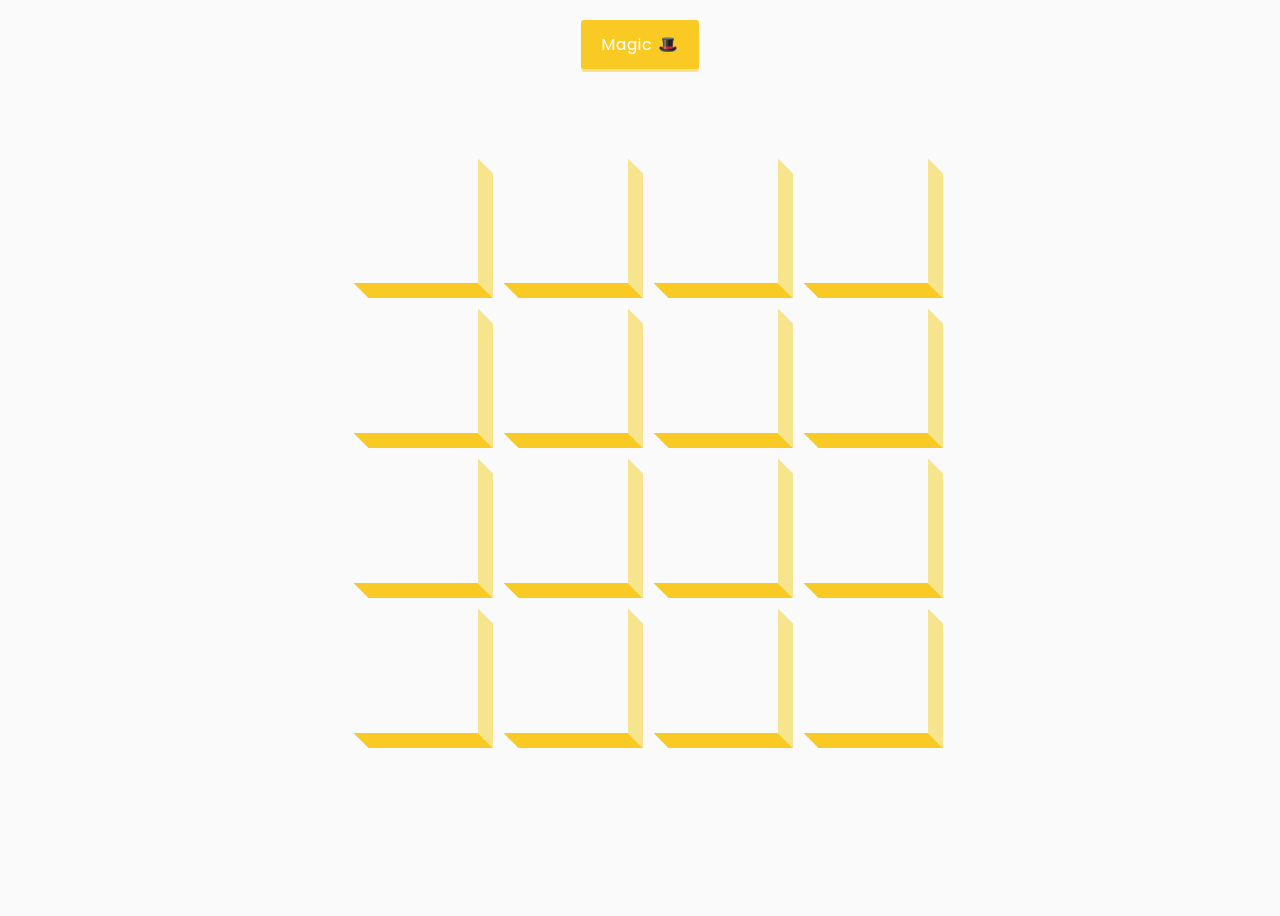
<file: 3d-boxes-background/index.html>
<!DOCTYPE html>
<html lang="en">
  <head>
    <meta charset="UTF-8" />
    <meta name="viewport" content="width=device-width, initial-scale=1.0" />
    <link
      rel="stylesheet"
      href="https://cdnjs.cloudflare.com/ajax/libs/font-awesome/5.14.0/css/all.min.css"
      integrity="sha512-1PKOgIY59xJ8Co8+NE6FZ+LOAZKjy+KY8iq0G4B3CyeY6wYHN3yt9PW0XpSriVlkMXe40PTKnXrLnZ9+fkDaog=="
      crossorigin="anonymous"
    />
    <link rel="stylesheet" href="style.css" />
    <title>3D Boxes Background</title>
  </head>
  <body>
    <button id="btn" class="magic">Magic 🎩</button>
    <div id="boxes" class="boxes big"></div>
    <script src="script.js"></script>
  </body>
</html>
</file>
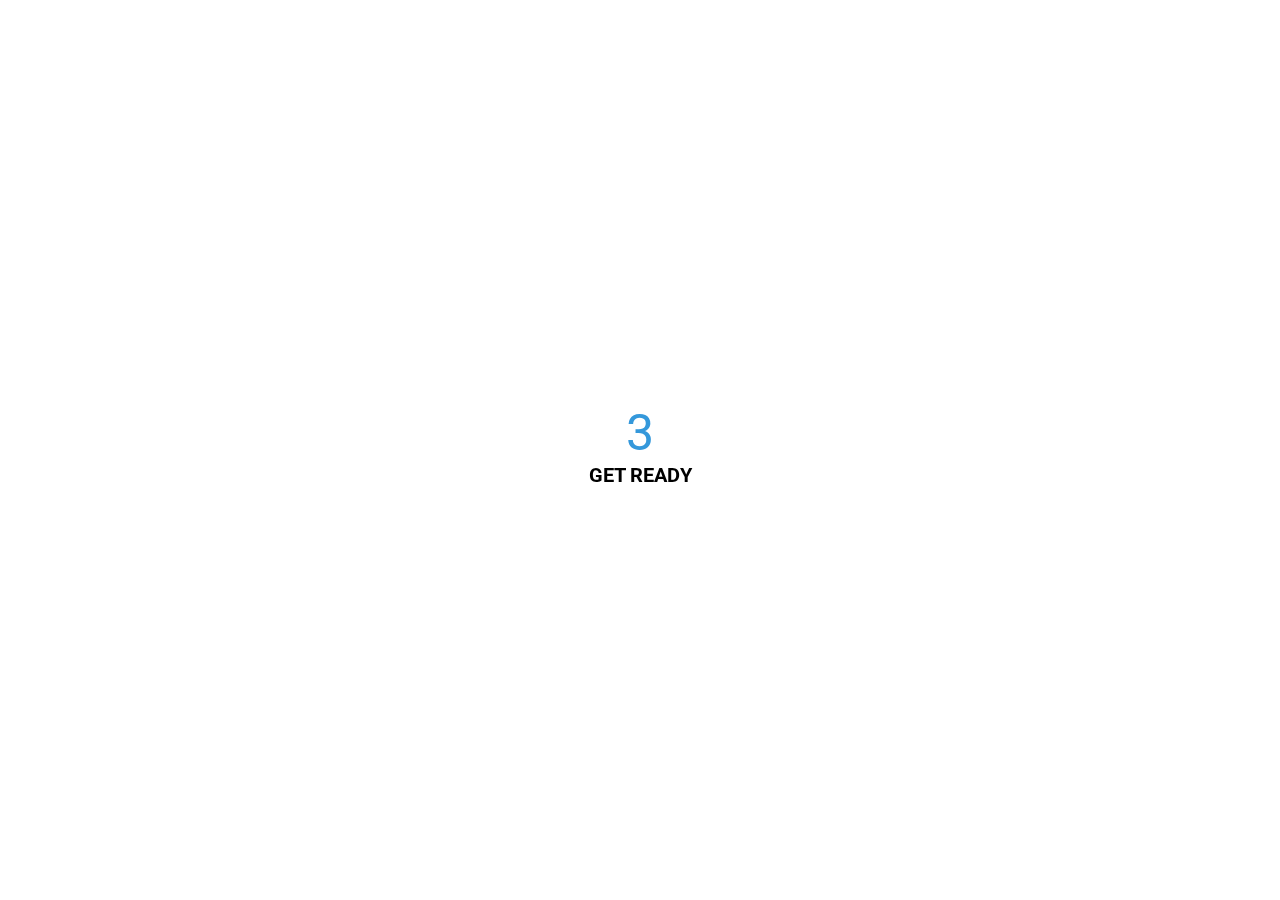
<file: animated-countdown/index.html>
<!DOCTYPE html>
<html lang="en">
  <head>
    <meta charset="UTF-8" />
    <meta name="viewport" content="width=device-width, initial-scale=1.0" />
    <link rel="stylesheet" href="style.css" />
    <title>Animated Countdown</title>
  </head>
  <body>
    <div class="counter">
      <div class="nums">
        <span class="in">3</span>
        <span>2</span>
        <span>1</span>
        <span>0</span>
      </div>
      <h4>Get Ready</h4>
    </div>

    <div class="final">
      <h1>GO</h1>
      <button id="replay">
        <span>Replay</span>
      </button>
    </div>
    <script src="script.js"></script>
  </body>
</html>
</file>
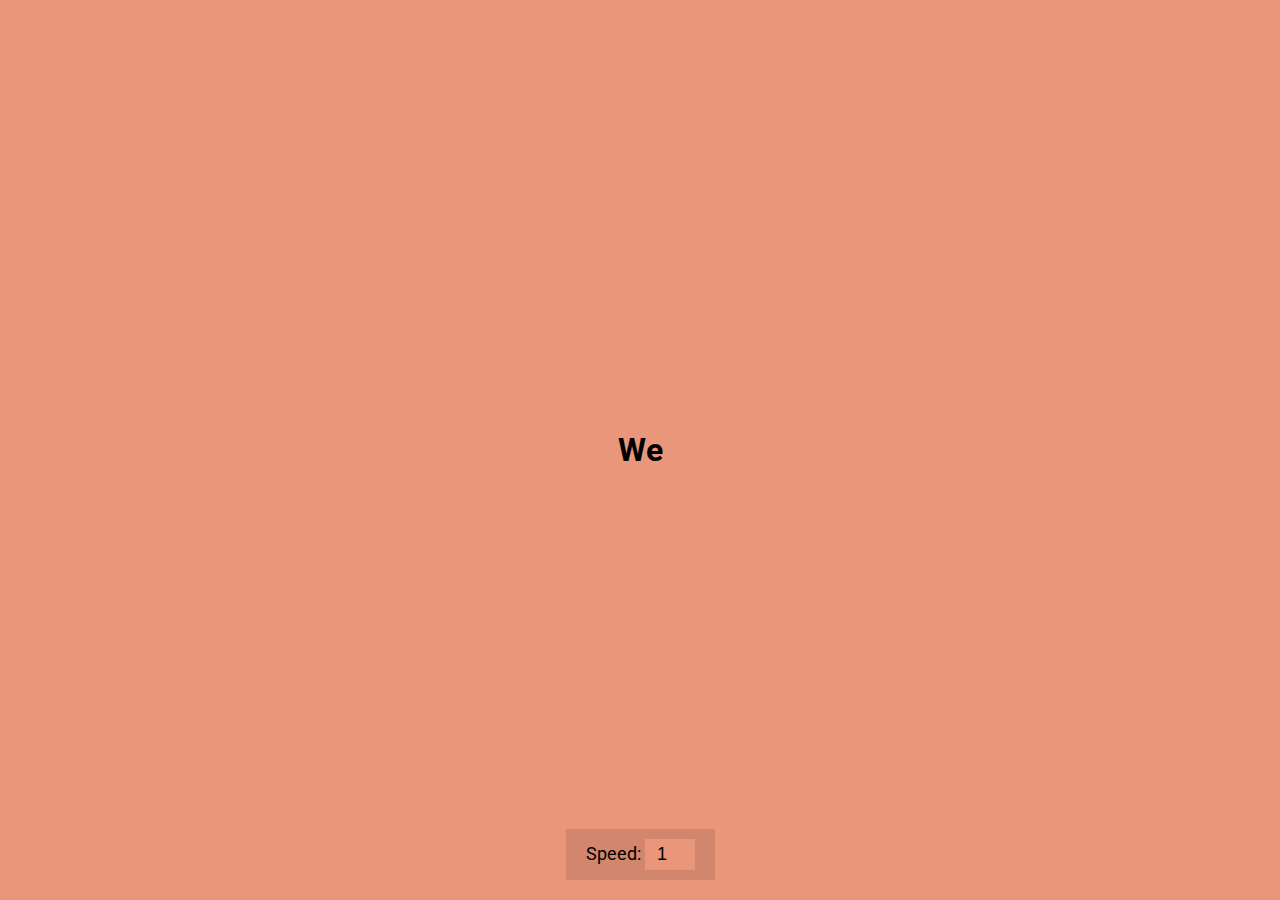
<file: auto-text-effect/index.html>
<!DOCTYPE html>
<html lang="en">
  <head>
    <meta charset="UTF-8" />
    <meta name="viewport" content="width=device-width, initial-scale=1.0" />
    <link rel="stylesheet" href="style.css" />
    <title>Auto Text Effect</title>
  </head>
  <body>
    <h1 id="text">Starting...</h1>

    <div>
      <label for="speed">Speed:</label>
      <input type="number" name="speed" id="speed" value="1" min="1" max="10" step="1">
    </div>

    <script src="script.js"></script>
  </body>
</html>
</file>
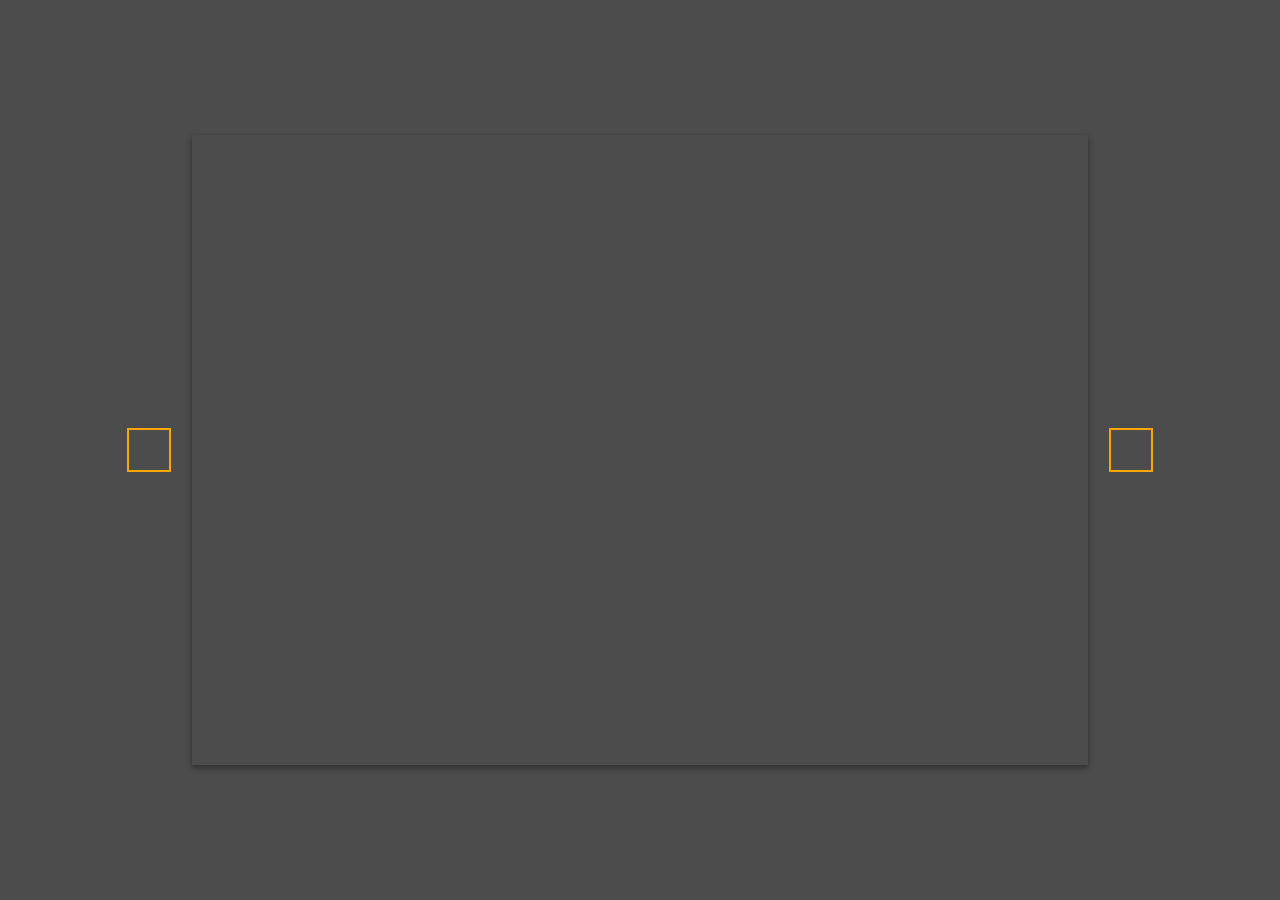
<file: background-slider/index.html>
<!DOCTYPE html>
<html lang="en">
  <head>
    <meta charset="UTF-8" />
    <meta name="viewport" content="width=device-width, initial-scale=1.0" />
    <link
      rel="stylesheet"
      href="https://cdnjs.cloudflare.com/ajax/libs/font-awesome/5.14.0/css/all.min.css"
      integrity="sha512-1PKOgIY59xJ8Co8+NE6FZ+LOAZKjy+KY8iq0G4B3CyeY6wYHN3yt9PW0XpSriVlkMXe40PTKnXrLnZ9+fkDaog=="
      crossorigin="anonymous"
    />
    <link rel="stylesheet" href="style.css" />
    <title>Background Slider With Manjeet</title>
  </head>
  <body>
    <div class="slider-container">
      <div
        class="slide active"
        style="
          background-image: url('https://images.unsplash.com/photo-1499678329028-101435549a4e?auto=format&fit=crop&q=80&w=2070&ixlib=rb-4.0.3&ixid=M3wxMjA3fDB8MHxwaG90by1wYWdlfHx8fGVufDB8fHx8fA%3D%3D');
        "
      ></div>
      <div
        class="slide"
        style="
          background-image: url('https://images.unsplash.com/photo-1607734834519-d8576ae60ea6?auto=format&fit=crop&q=80&w=1957&ixlib=rb-4.0.3&ixid=M3wxMjA3fDB8MHxwaG90by1wYWdlfHx8fGVufDB8fHx8fA%3D%3D');
        "
      ></div>

      <div
        class="slide"
        style="
          background-image: url('https://images.unsplash.com/photo-1520175480921-4edfa2983e0f?auto=format&fit=crop&q=80&w=2067&ixlib=rb-4.0.3&ixid=M3wxMjA3fDB8MHxwaG90by1wYWdlfHx8fGVufDB8fHx8fA%3D%3D');
        "
      ></div>

      <div
        class="slide"
        style="
          background-image: url('https://images.unsplash.com/photo-1453747063559-36695c8771bd?auto=format&fit=crop&q=80&w=2070&ixlib=rb-4.0.3&ixid=M3wxMjA3fDB8MHxwaG90by1wYWdlfHx8fGVufDB8fHx8fA%3D%3D');
        "
      ></div>

      <div
        class="slide"
        style="
          background-image: url('https://images.unsplash.com/photo-1495539406979-bf61750d38ad?auto=format&fit=crop&q=80&w=2070&ixlib=rb-4.0.3&ixid=M3wxMjA3fDB8MHxwaG90by1wYWdlfHx8fGVufDB8fHx8fA%3D%3D');
        "
      ></div>

      <button class="arrow left-arrow" id="left">
        <i class="fas fa-arrow-left"></i>
      </button>

      <button class="arrow right-arrow" id="right">
        <i class="fas fa-arrow-right"></i>
      </button>
    </div>
    <script src="script.js"></script>
  </body>
</html>
</file>
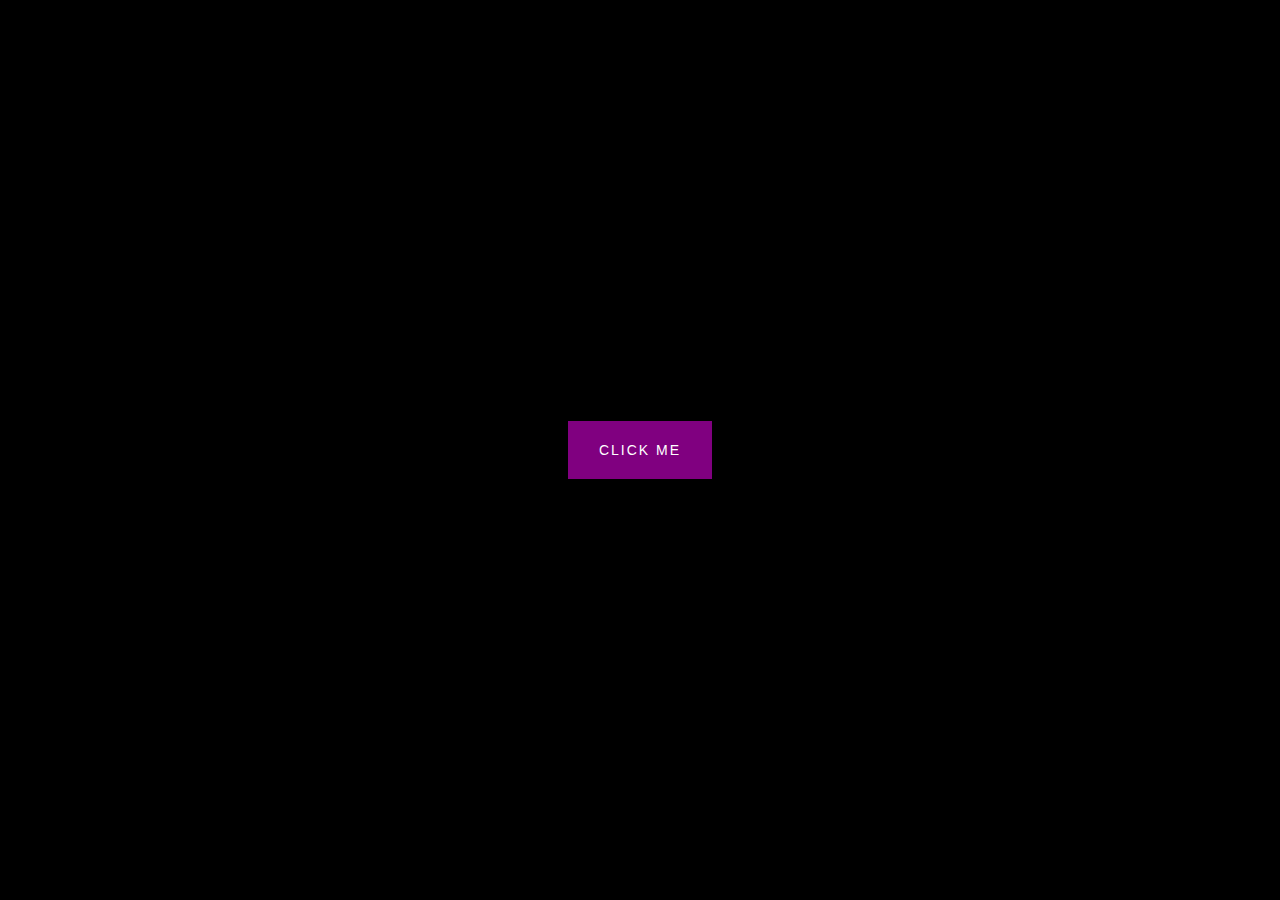
<file: button-ripple-effect/index.html>
<!DOCTYPE html>
<html lang="en">
  <head>
    <meta charset="UTF-8" />
    <meta name="viewport" content="width=device-width, initial-scale=1.0" />
    <link rel="stylesheet" href="style.css" />
    <title>Button Ripple Effect</title>
  </head>
  <body>
    <button class="ripple">Click Me</button>
    <script src="script.js"></script>
  </body>
</html>
</file>
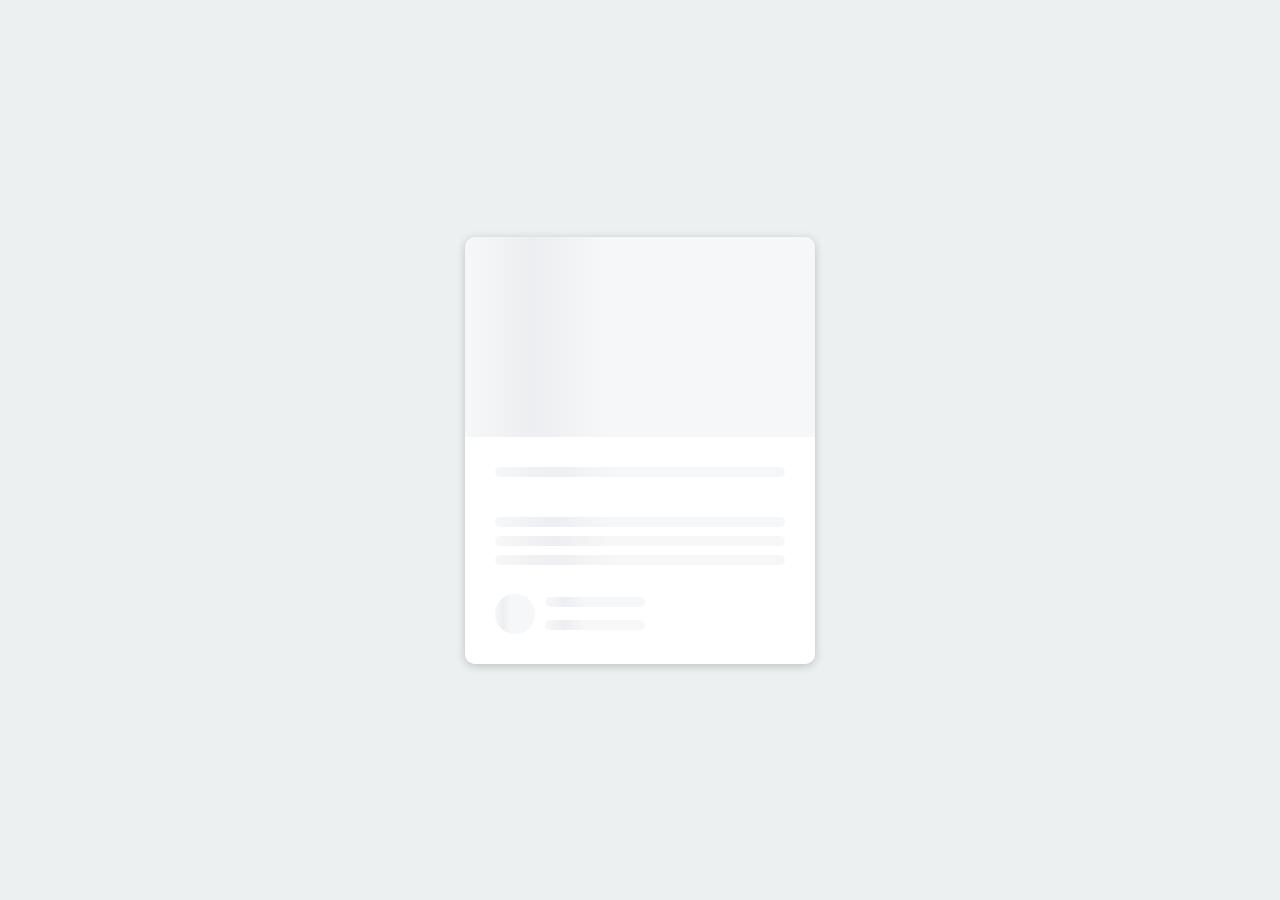
<file: content-placeholder/index.html>
<!DOCTYPE html>
<html lang="en">
  <head>
    <meta charset="UTF-8" />
    <meta name="viewport" content="width=device-width, initial-scale=1.0" />
    <link rel="stylesheet" href="style.css" />
    <title>Content Placeholder</title>
  </head>
  <body>
    <div class="card">
      <div class="card-header animated-bg" id="header">&nbsp;</div>

      <div class="card-content">
        <h3 class="card-title animated-bg animated-bg-text" id="title">
          &nbsp;
        </h3>
        <p class="card-excerpt" id="excerpt">
          &nbsp;
          <span class="animated-bg animated-bg-text">&nbsp;</span>
          <span class="animated-bg animated-bg-text">&nbsp;</span>
          <span class="animated-bg animated-bg-text">&nbsp;</span>
        </p>
        <div class="author">
          <div class="profile-img animated-bg" id="profile_img">&nbsp;</div>
          <div class="author-info">
            <strong class="animated-bg animated-bg-text" id="name"
              >&nbsp;</strong
            >
            <small class="animated-bg animated-bg-text" id="date">&nbsp;</small>
          </div>
        </div>
      </div>
    </div>

    <script src="script.js"></script>
  </body>
</html>
</file>
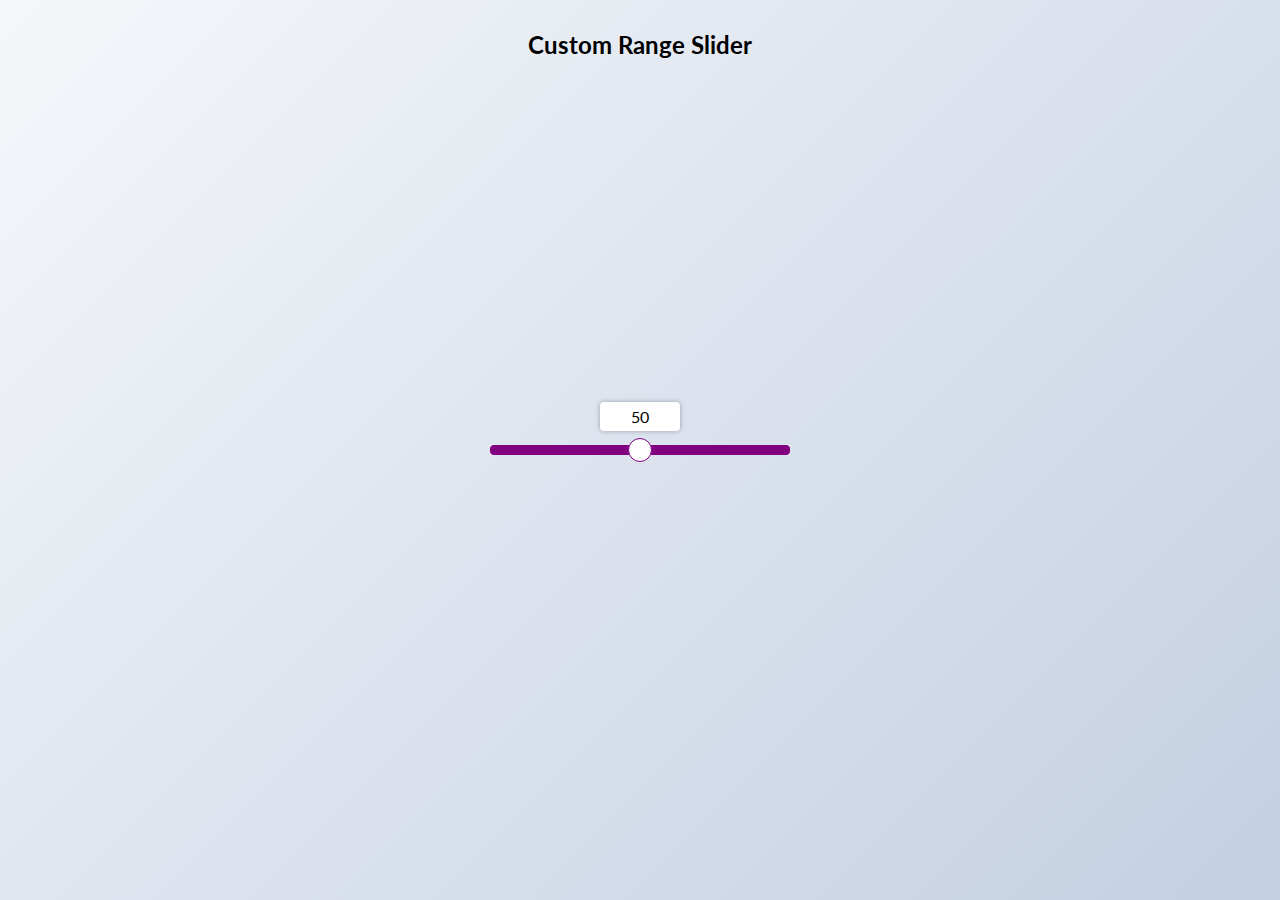
<file: custom-range-slider/index.html>
<!DOCTYPE html>
<html lang="en">
  <head>
    <meta charset="UTF-8" />
    <meta name="viewport" content="width=device-width, initial-scale=1.0" />
    <link rel="stylesheet" href="style.css" />
    <title>Custom Range Slider</title>
  </head>
  <body>
    <h2>Custom Range Slider</h2>
    <div class="range-container">
      <input type="range" id="range" min="0" max="100">
      <label for="range">50</label>
    </div>

    <script src="script.js"></script>
  </body>
</html>
</file>
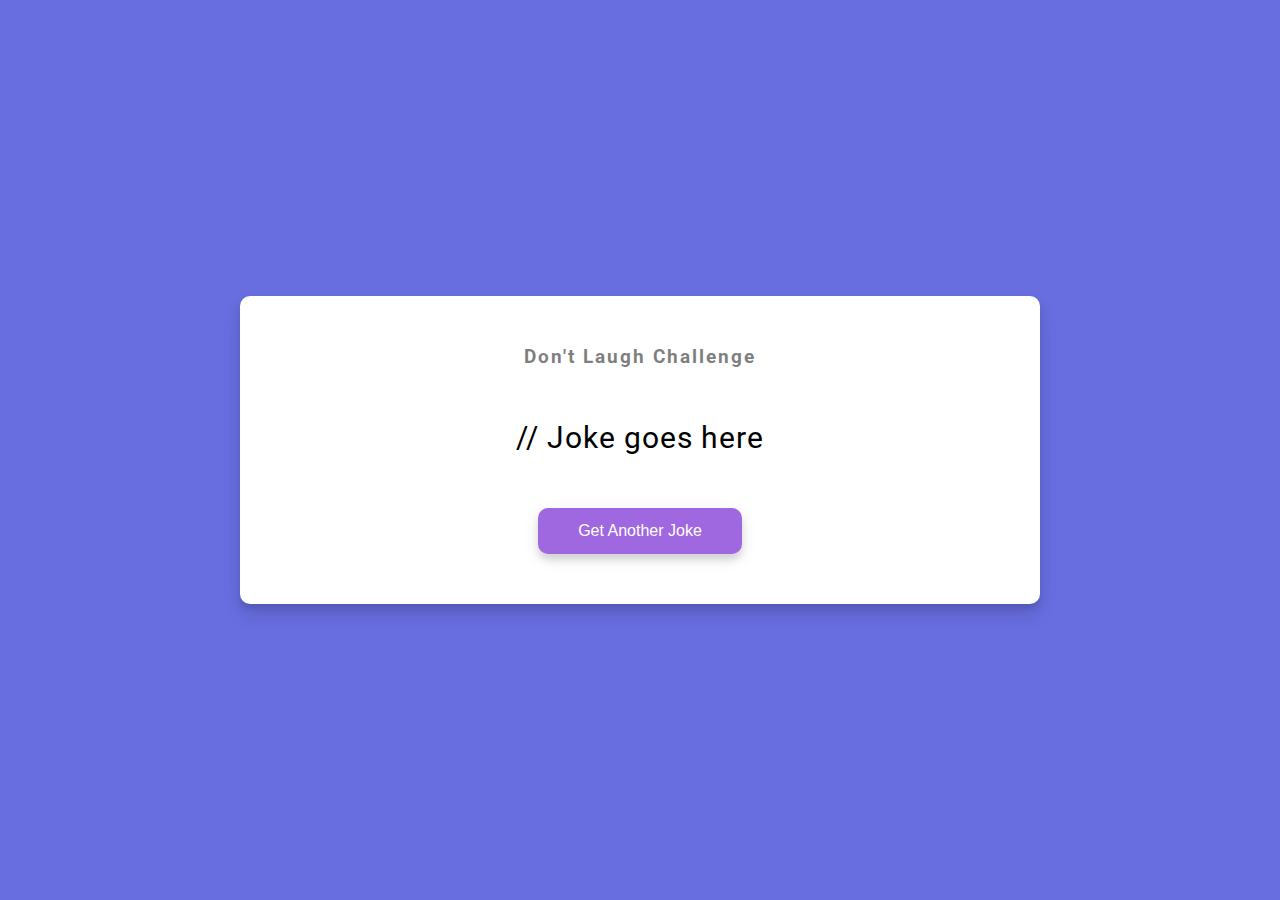
<file: dad-jokes/index.html>
<!DOCTYPE html>
<html lang="en">
  <head>
    <meta charset="UTF-8" />
    <meta name="viewport" content="width=device-width, initial-scale=1.0" />
    <link rel="stylesheet" href="style.css" />
    <title>Dad Jokes</title>
  </head>
  <body>
    <div class="container">
      <h3>Don't Laugh Challenge</h3>
      <div id="joke" class="joke">// Joke goes here</div>
      <button id="jokeBtn" class="btn">Get Another Joke</button>
    </div>
    <script src="script.js"></script>
  </body>
</html>
</file>
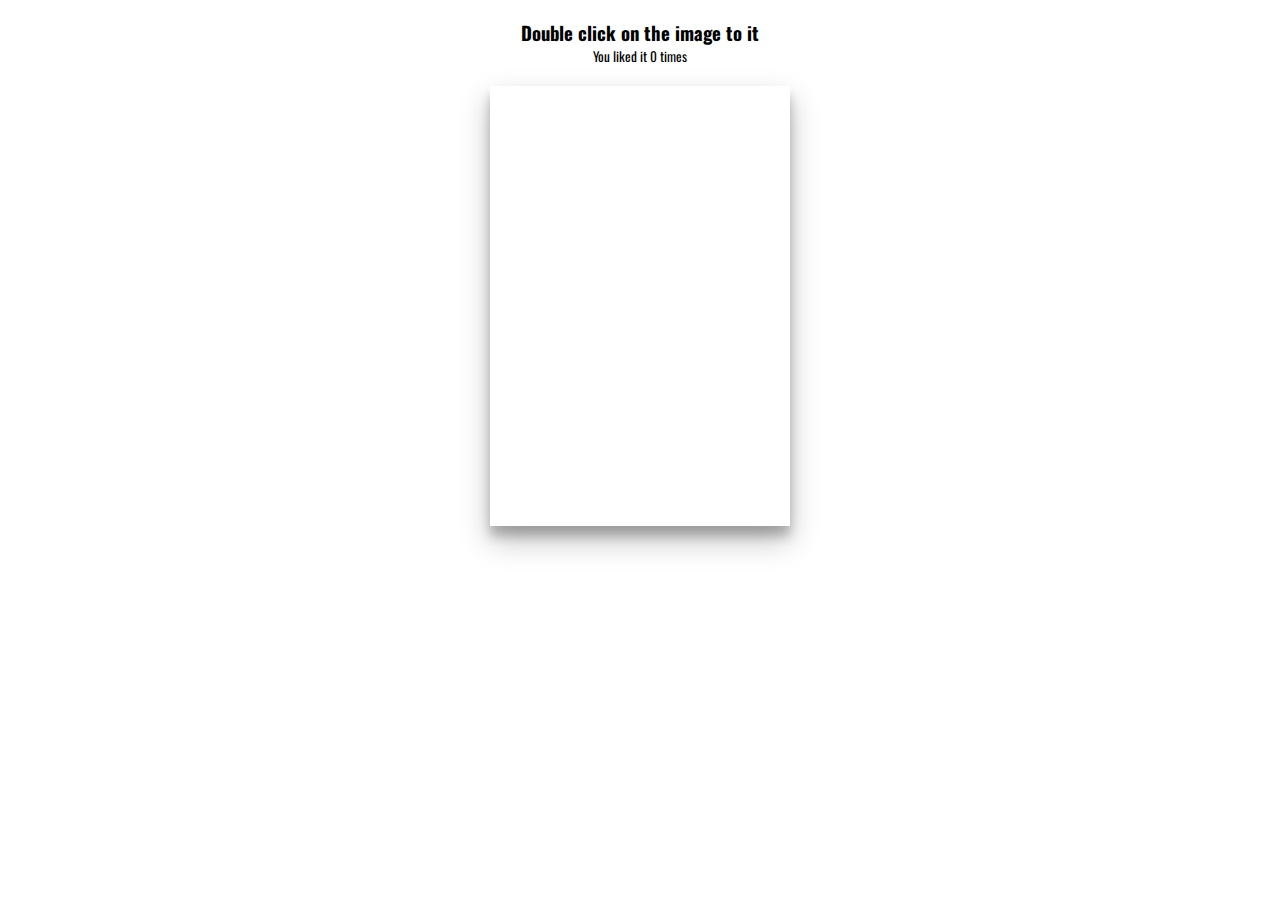
<file: double-click-heart/index.html>
<!DOCTYPE html>
<html lang="en">
  <head>
    <meta charset="UTF-8" />
    <meta name="viewport" content="width=device-width, initial-scale=1.0" />
    <link rel="stylesheet" href="https://cdnjs.cloudflare.com/ajax/libs/font-awesome/5.14.0/css/all.min.css" integrity="sha512-1PKOgIY59xJ8Co8+NE6FZ+LOAZKjy+KY8iq0G4B3CyeY6wYHN3yt9PW0XpSriVlkMXe40PTKnXrLnZ9+fkDaog==" crossorigin="anonymous" />
    <link rel="stylesheet" href="style.css" />
    <title>Double Click Heart</title>
  </head>
  <body>
    <h3>Double click on the image to <i class="fas fa-heart"></i> it</h3>
    <small>You liked it <span id="times">0</span> times</small>

    <div class="loveMe"></div>

    <script src="script.js"></script>
  </body>
</html>
</file>
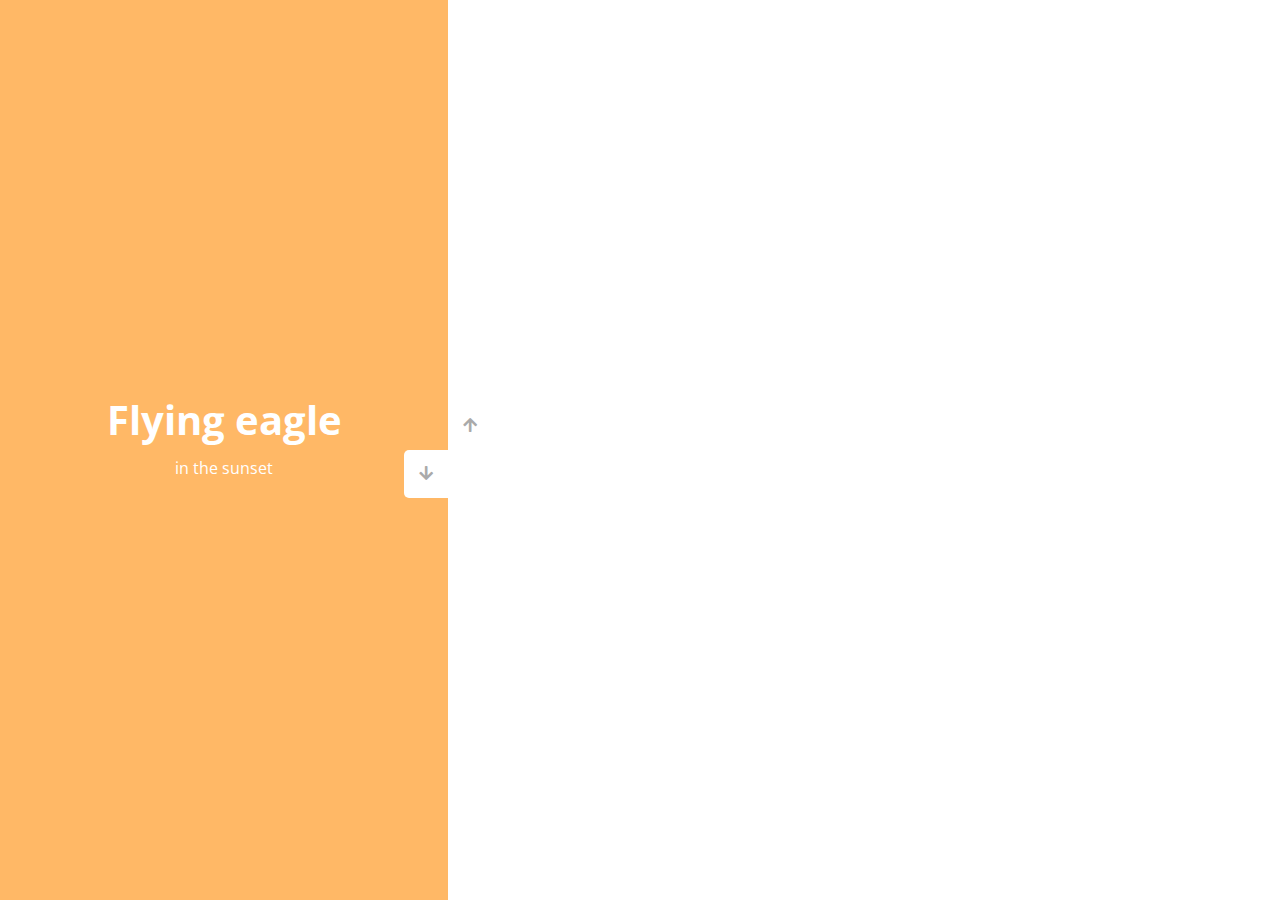
<file: double-vertical-slider/index.html>
<!DOCTYPE html>
<html lang="en">
  <head>
    <meta charset="UTF-8" />
    <meta name="viewport" content="width=device-width, initial-scale=1.0" />
    <link rel="stylesheet" href="https://cdnjs.cloudflare.com/ajax/libs/font-awesome/5.15.1/css/all.min.css" />
    <link rel="stylesheet" href="style.css" />
    <title>Vertical Slider</title>
  </head>
  <body>
    <div class="slider-container">
      <div class="left-slide">
        <div style="background-color: #FD3555">
          <h1>Nature flower</h1>
          <p>all in pink</p>
        </div>
        <div style="background-color: #2A86BA">
          <h1>Bluuue Sky</h1>
          <p>with it's mountains</p>
        </div>
        <div style="background-color: #252E33">
          <h1>Lonely castle</h1>
          <p>in the wilderness</p>
        </div>
        <div style="background-color: #FFB866">
          <h1>Flying eagle</h1>
          <p>in the sunset</p>
        </div>
      </div>
      <div class="right-slide">
        <div style="background-image: url('https://images.unsplash.com/photo-1508768787810-6adc1f613514?ixlib=rb-0.3.5&ixid=eyJhcHBfaWQiOjEyMDd9&s=e27f6661df21ed17ab5355b28af8df4e&auto=format&fit=crop&w=1350&q=80')"></div>
        <div style="background-image: url('https://images.unsplash.com/photo-1519981593452-666cf05569a9?ixlib=rb-0.3.5&ixid=eyJhcHBfaWQiOjEyMDd9&s=90ed8055f06493290dad8da9584a13f7&auto=format&fit=crop&w=715&q=80')"></div>
        <div style="background-image: url('https://images.unsplash.com/photo-1486899430790-61dbf6f6d98b?ixlib=rb-0.3.5&ixid=eyJhcHBfaWQiOjEyMDd9&s=8ecdee5d1b3ed78ff16053b0227874a2&auto=format&fit=crop&w=1002&q=80')"></div>
        <div style="background-image: url('https://images.unsplash.com/photo-1510942201312-84e7962f6dbb?ixlib=rb-0.3.5&ixid=eyJhcHBfaWQiOjEyMDd9&s=da4ca7a78004349f1b63f257e50e4360&auto=format&fit=crop&w=1050&q=80')"></div>
      </div>
      <div class="action-buttons">
        <button class="down-button">
          <i class="fas fa-arrow-down"></i>
        </button>
        <button class="up-button">
          <i class="fas fa-arrow-up"></i>
        </button>
      </div>
    </div>

    <script src="script.js"></script>
  </body>
</html>
</file>
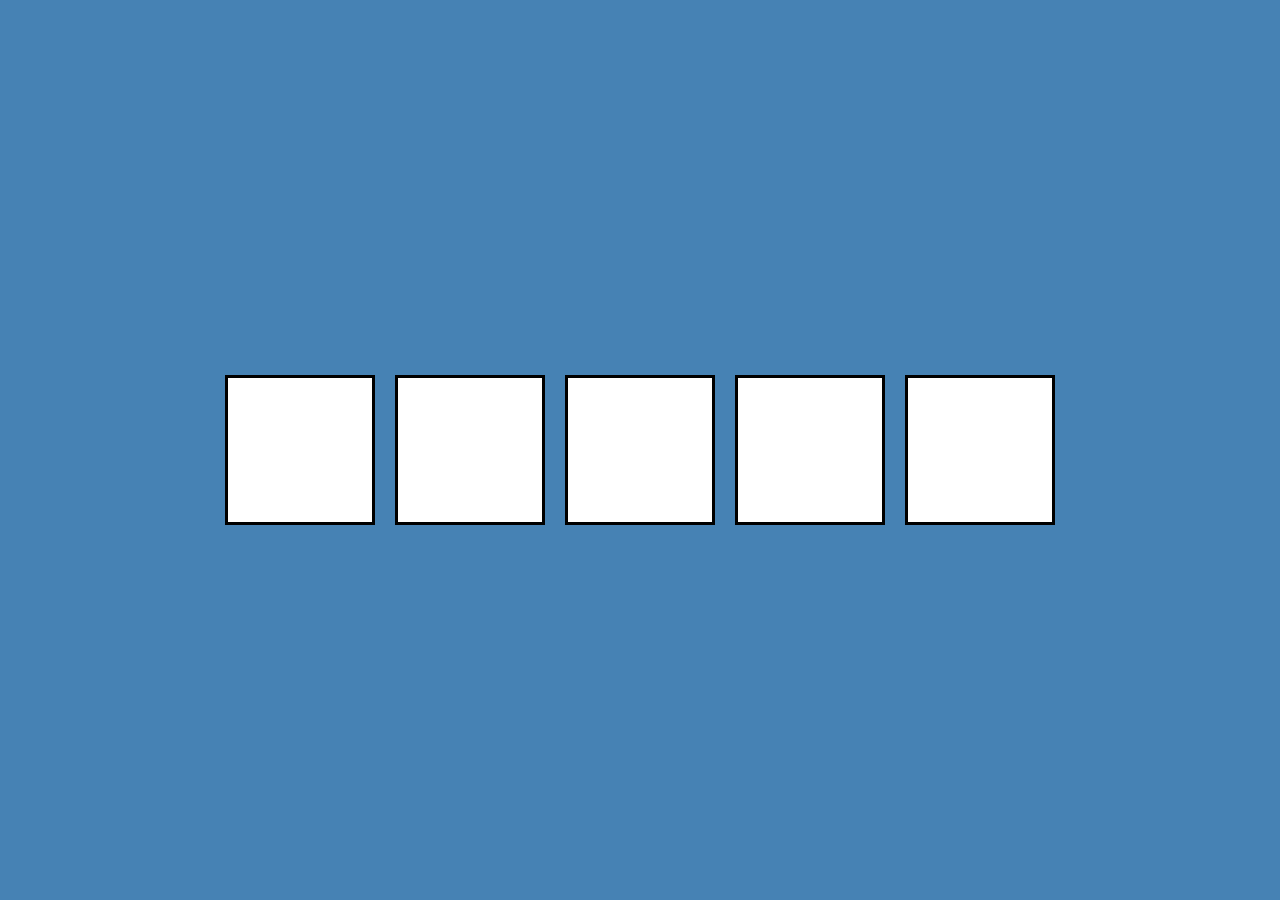
<file: drag-n-drop/index.html>
<!DOCTYPE html>
<html lang="en">
  <head>
    <meta charset="UTF-8" />
    <meta name="viewport" content="width=device-width, initial-scale=1.0" />
    <link rel="stylesheet" href="style.css" />
    <title>Drag N Drop</title>
  </head>
  <body>
    <div class="empty">
      <div class="fill" draggable="true"></div>
    </div>
    <div class="empty"></div>
    <div class="empty"></div>
    <div class="empty"></div>
    <div class="empty"></div>

    <script src="script.js"></script>
  </body>
</html>
</file>
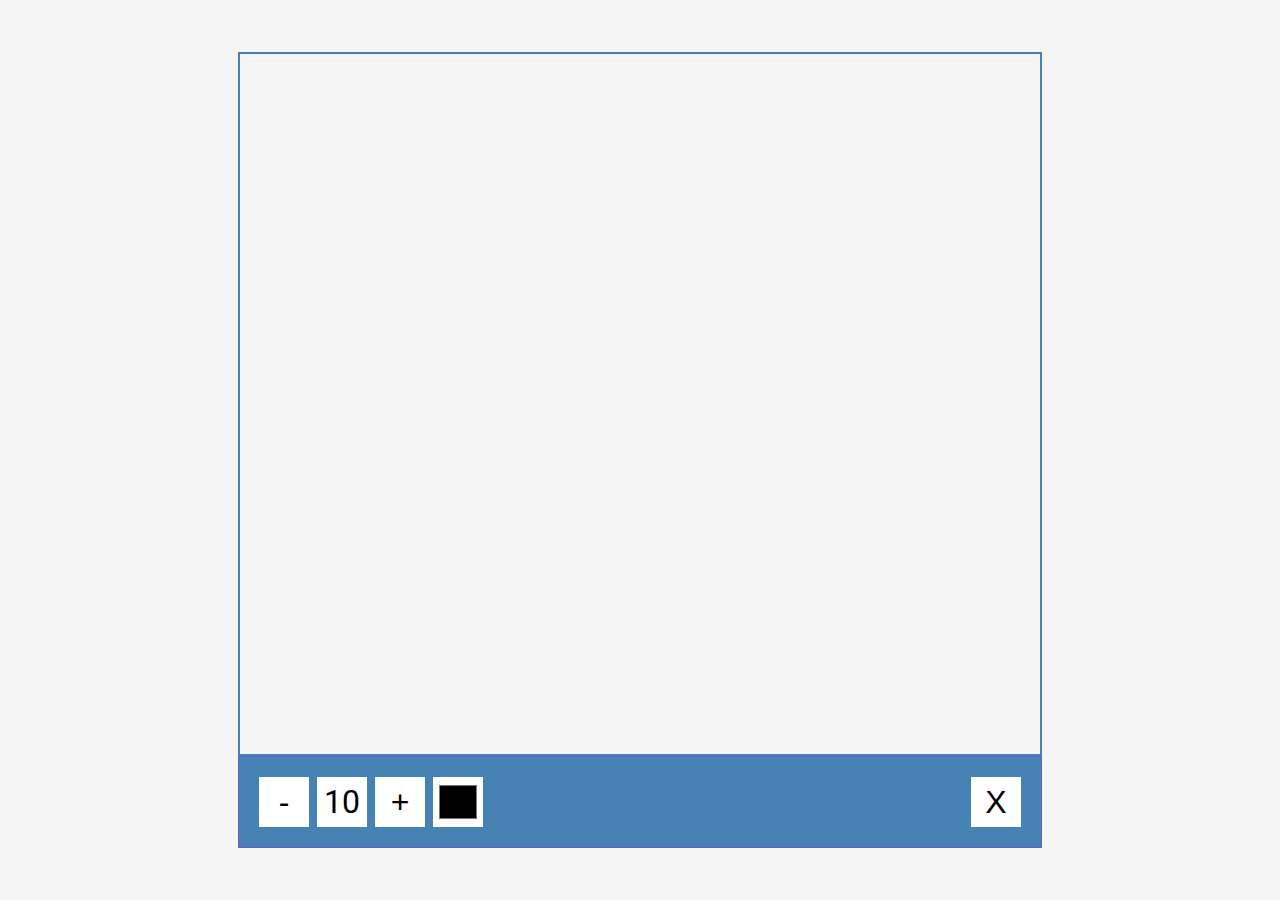
<file: drawing-app/index.html>
<!DOCTYPE html>
<html lang="en">
  <head>
    <meta charset="UTF-8" />
    <meta name="viewport" content="width=device-width, initial-scale=1.0" />
    <link rel="stylesheet" href="style.css" />
    <title>Drawing App</title>
  </head>
  <body>
    <canvas id="canvas" width="800" height="700"></canvas>
    <div class="toolbox">
      <button id="decrease">-</button>
      <span id="size">10</span>
      <button id="increase">+</button>
      <input type="color" id="color">
      <button id="clear">X</button>
    </div>

    <script src="script.js"></script>
  </body>
</html>
</file>
<file: 3d-boxes-background/style.css>
@import url('https://fonts.googleapis.com/css2?family=Roboto:wght@400;700&display=swap');
@import url('https://fonts.googleapis.com/css2?family=Poppins&display=swap');

* {
  box-sizing: border-box;
}

body {
  background-color: #fafafa;
  font-family: 'Roboto', sans-serif;
  display: flex;
  flex-direction: column;
  align-items: center;
  justify-content: center;
  height: 100vh;
  overflow: hidden;
}

.magic {
  background-color: #f9ca24;
  color: #fff;
  font-family: 'Poppins', sans-serif;
  border: 0;
  border-radius: 3px;
  font-size: 16px;
  padding: 12px 20px;
  cursor: pointer;
  position: fixed;
  top: 20px;
  letter-spacing: 1px;
  box-shadow: 0 3px rgba(249, 202, 36, 0.5);
  z-index: 100;
}

.magic:focus {
  outline: none;
}

.magic:active {
  box-shadow: none;
  transform: translateY(2px);
}

.boxes {
  display: flex;
  flex-wrap: wrap;
  justify-content: space-around;
  height: 500px;
  width: 500px;
  position: relative;
  transition: 0.4s ease;
}

.boxes.big {
  width: 600px;
  height: 600px;
}

.boxes.big .box {
  transform: rotateZ(360deg);
}

.box {
  background-image: url('https://media.giphy.com/media/EZqwsBSPlvSda/giphy.gif');
  background-repeat: no-repeat;
  background-size: 500px 500px;
  position: relative;
  height: 125px;
  width: 125px;
  transition: 0.4s ease;
}

.box::after {
  content: '';
  background-color: #f6e58d;
  position: absolute;
  top: 8px;
  right: -15px;
  height: 100%;
  width: 15px;
  transform: skewY(45deg);
}

.box::before {
  content: '';
  background-color: #f9ca24;
  position: absolute;
  bottom: -15px;
  left: 8px;
  height: 15px;
  width: 100%;
  transform: skewX(45deg);
}
</file>
<file: animated-countdown/style.css>
@import url('https://fonts.googleapis.com/css2?family=Roboto:wght@400;700&display=swap');

* {
  box-sizing: border-box;
}

body {
  font-family: 'Roboto', sans-serif;
  margin: 0;
  height: 100vh;
  overflow: hidden;
}

h4 {
  font-size: 20px;
  margin: 5px;
  text-transform: uppercase;
}

.counter {
  position: fixed;
  top: 50%;
  left: 50%;
  transform: translate(-50%, -50%);
  text-align: center;
}

.counter.hide {
  transform: translate(-50%, -50%) scale(0);
  animation: hide 0.2s ease-out;
}

@keyframes hide {
  0% {
    transform: translate(-50%, -50%) scale(1);
  }

  100% {
    transform: translate(-50%, -50%) scale(0);
  }
}

.final {
  position: fixed;
  top: 50%;
  left: 50%;
  transform: translate(-50%, -50%) scale(0);
  text-align: center;
}

.final.show {
  transform: translate(-50%, -50%) scale(1);
  animation: show 0.2s ease-out;
}

@keyframes show {
  0% {
    transform: translate(-50%, -50%) scale(0);
  }

  30% {
    transform: translate(-50%, -50%) scale(1.4);
  }

  100% {
    transform: translate(-50%, -50%) scale(1);
  }
}

.nums {
  color: #3498db;
  font-size: 50px;
  position: relative;
  overflow: hidden;
  width: 250px;
  height: 50px;
}

.nums span {
  position: absolute;
  top: 50%;
  left: 50%;
  transform: translate(-50%, -50%) rotate(120deg);
  transform-origin: bottom center;
}

.nums span.in {
  transform: translate(-50%, -50%) rotate(0deg);
  animation: goIn 0.5s ease-in-out;
}

.nums span.out {
  animation: goOut 0.5s ease-in-out;
}

@keyframes goIn {
  0% {
    transform: translate(-50%, -50%) rotate(120deg);
  }

  30% {
    transform: translate(-50%, -50%) rotate(-20deg);
  }

  60% {
    transform: translate(-50%, -50%) rotate(10deg);
  }

  100% {
    transform: translate(-50%, -50%) rotate(0deg);
  }
}

@keyframes goOut {
  0% {
    transform: translate(-50%, -50%) rotate(0deg);
  }

  60% {
    transform: translate(-50%, -50%) rotate(20deg);
  }

  100% {
    transform: translate(-50%, -50%) rotate(-120deg);
  }
}

#replay{
  background-color: #3498db;
  border-radius: 3px;
  border: none;
  color: aliceblue;
  padding: 5px;
  text-align: center;
  display: inline-block;
  cursor: pointer;
  transition: all 0.3s;
}

#replay span{
  cursor: pointer;
  display: inline-block;
  position: relative;
  transition: 0.3s;
}

#replay span:after{
  content: '\00bb';
  position: absolute;
  opacity: 0;
  top: 0;
  right: -20px;
  transition: 0.5s;
}

#replay:hover span{
  padding-right: 25px;
}

#replay:hover span:after{
  opacity: 1;
  right: 0;
}
</file>
<file: auto-text-effect/style.css>
@import url('https://fonts.googleapis.com/css2?family=Roboto:wght@400;700&display=swap');

* {
  box-sizing: border-box;
}

body {
  background-color: darksalmon;
  font-family: 'Roboto', sans-serif;
  display: flex;
  flex-direction: column;
  align-items: center;
  justify-content: center;
  height: 100vh;
  overflow: hidden;
  margin: 0;
}

div {
  position: absolute;
  bottom: 20px;
  background: rgba(0, 0, 0, 0.1);
  padding: 10px 20px;
  font-size: 18px;
}

input {
  width: 50px;
  padding: 5px;
  font-size: 18px;
  background-color: darksalmon;
  border: none;
  text-align: center;
}

input:focus {
  outline: none;
}
</file>
<file: background-slider/style.css>
@import url('https://fonts.googleapis.com/css2?family=Roboto:wght@400;700&display=swap');

* {
  box-sizing: border-box;
}

body {
  font-family: 'Roboto', sans-serif;
  display: flex;
  flex-direction: column;
  align-items: center;
  justify-content: center;
  height: 100vh;
  overflow: hidden;
  margin: 0;
  background-position: center center;
  background-size: cover;
  transition: 0.4s;
}

body::before {
  content: '';
  position: absolute;
  top: 0;
  left: 0;
  width: 100%;
  height: 100vh;
  background-color: rgba(0, 0, 0, 0.7);
  z-index: -1;
}

.slider-container {
  box-shadow: 0 3px 6px rgba(0, 0, 0, 0.16), 0 3px 6px rgba(0, 0, 0, 0.23);
  height: 70vh;
  width: 70vw;
  position: relative;
  overflow: hidden;
}

.slide {
  opacity: 0;
  height: 100vh;
  width: 100vw;
  background-position: center center;
  background-size: cover;
  position: absolute;
  top: -15vh;
  left: -15vw;
  transition: 0.4s ease;
  z-index: 1;
}

.slide.active {
  opacity: 1;
}

.arrow {
  position: fixed;
  background-color: transparent;
  color: #fff;
  padding: 20px;
  font-size: 30px;
  border: 2px solid orange;
  top: 50%;
  transform: translateY(-50%);
  cursor: pointer;
}

.arrow:focus {
  outline: 0;
}

.left-arrow {
  left: calc(15vw - 65px);
}

.right-arrow {
  right: calc(15vw - 65px);
}
</file>
<file: button-ripple-effect/style.css>
@import url('https://fonts.googleapis.com/css2?family=Roboto:wght@400;700&display=swap');

* {
  box-sizing: border-box;
}

body {
  background-color: #000;
  font-family: 'Roboto', sans-serif;
  display: flex;
  flex-direction: column;
  align-items: center;
  justify-content: center;
  height: 100vh;
  overflow: hidden;
  margin: 0;
}

button {
  background-color: purple;
  color: #fff;
  border: 1px purple solid;
  font-size: 14px;
  text-transform: uppercase;
  letter-spacing: 2px;
  padding: 20px 30px;
  overflow: hidden;
  margin: 10px 0;
  position: relative;
}

button:focus {
  outline: none;
}

button .circle {
  position: absolute;
  background-color: #fff;
  width: 100px;
  height: 100px;
  border-radius: 50%;
  transform: translate(-50%, -50%) scale(0);
  animation: scale 0.5s ease-out;
}

@keyframes scale {
  to {
    transform: translate(-50%, -50%) scale(3);
    opacity: 0;
  }
}
</file>
<file: content-placeholder/style.css>
@import url('https://fonts.googleapis.com/css2?family=Roboto:wght@400;700&display=swap');

* {
  box-sizing: border-box;
}

body {
  background-color: #ecf0f1;
  font-family: 'Roboto', sans-serif;
  display: flex;
  align-items: center;
  justify-content: center;
  height: 100vh;
  overflow: hidden;
  margin: 0;
}

img {
  max-width: 100%;
}

.card {
  box-shadow: 0 2px 10px rgba(0, 0, 0, 0.2);
  border-radius: 10px;
  overflow: hidden;
  width: 350px;
}

.card-header {
  height: 200px;
}

.card-header img {
  object-fit: cover;
  height: 100%;
  width: 100%;
}

.card-content {
  background-color: #fff;
  padding: 30px;
}

.card-title {
  height: 20px;
  margin: 0;
}

.card-excerpt {
  color: #777;
  margin: 10px 0 20px;
}

.author {
  display: flex;
}

.profile-img {
  border-radius: 50%;
  overflow: hidden;
  height: 40px;
  width: 40px;
}

.author-info {
  display: flex;
  flex-direction: column;
  justify-content: space-around;
  margin-left: 10px;
  width: 100px;
}

.author-info small {
  color: #aaa;
  margin-top: 5px;
}

.animated-bg {
  background-image: linear-gradient(
    to right,
    #f6f7f8 0%,
    #edeef1 10%,
    #f6f7f8 20%,
    #f6f7f8 100%
  );
  background-size: 200% 100%;
  animation: bgPos 1s linear infinite;
}

.animated-bg-text {
  border-radius: 50px;
  display: inline-block;
  margin: 0;
  height: 10px;
  width: 100%;
}

@keyframes bgPos {
  0% {
    background-position: 50% 0;
  }

  100% {
    background-position: -150% 0;
  }
}
</file>
<file: custom-range-slider/style.css>
@import url('https://fonts.googleapis.com/css?family=Lato&display=swap');

* {
  box-sizing: border-box;
}

body {
  background-image: linear-gradient(135deg, #f5f7fa 0%, #c3cfe2 100%);
  font-family: 'Lato', sans-serif;
  display: flex;
  flex-direction: column;
  align-items: center;
  justify-content: center;
  height: 100vh;
  overflow: hidden;
  margin: 0;
}

h2 {
  position: absolute;
  top: 10px;
}

.range-container {
  position: relative;
}

input[type='range'] {
  width: 300px;
  margin: 18px 0;
  -webkit-appearance: none;
}

input[type='range']:focus {
  outline: none;
}

input[type='range'] + label {
  background-color: #fff;
  position: absolute;
  top: -25px;
  left: 110px;
  width: 80px;
  padding: 5px 0;
  text-align: center;
  border-radius: 4px;
  box-shadow: 0 0 5px rgba(0, 0, 0, 0.3);
}

/* Chrome & Safari */
input[type='range']::-webkit-slider-runnable-track {
  background: purple;
  border-radius: 4px;
  width: 100%;
  height: 10px;
  cursor: pointer;
}

input[type='range']::-webkit-slider-thumb {
  -webkit-appearance: none;
  height: 24px;
  width: 24px;
  background: #fff;
  border-radius: 50%;
  border: 1px solid purple;
  margin-top: -7px;
  cursor: pointer;
}

/* Firefox */
input[type='range']::-moz-range-track {
  background: purple;
  border-radius: 4px;
  width: 100%;
  height: 13px;
  cursor: pointer;
}

input[type='range']::-moz-range-thumb {
  -webkit-appearance: none;
  height: 24px;
  width: 24px;
  background: #fff;
  border-radius: 50%;
  border: 1px solid purple;
  margin-top: -7px;
  cursor: pointer;
}

/* IE */
input[type='range']::-ms-track {
  background: purple;
  border-radius: 4px;
  width: 100%;
  height: 13px;
  cursor: pointer;
}

input[type='range']::-ms-thumb {
  -webkit-appearance: none;
  height: 24px;
  width: 24px;
  background: #fff;
  border-radius: 50%;
  border: 1px solid purple;
  margin-top: -7px;
  cursor: pointer;
}
</file>
<file: dad-jokes/style.css>
@import url('https://fonts.googleapis.com/css2?family=Roboto:wght@400;700&display=swap');

* {
  box-sizing: border-box;
}

body {
  background-color: #686de0;
  font-family: 'Roboto', sans-serif;
  display: flex;
  flex-direction: column;
  align-items: center;
  justify-content: center;
  height: 100vh;
  overflow: hidden;
  margin: 0;
  padding: 20px;
}

.container {
  background-color: #fff;
  border-radius: 10px;
  box-shadow: 0 10px 20px rgba(0, 0, 0, 0.1), 0 6px 6px rgba(0, 0, 0, 0.1);
  padding: 50px 20px;
  text-align: center;
  max-width: 100%;
  width: 800px;
}

h3 {
  margin: 0;
  opacity: 0.5;
  letter-spacing: 2px;
}

.joke {
  font-size: 30px;
  letter-spacing: 1px;
  line-height: 40px;
  margin: 50px auto;
  max-width: 600px;
}

.btn {
  background-color: #9f68e0;
  color: #fff;
  border: 0;
  border-radius: 10px;
  box-shadow: 0 5px 15px rgba(0, 0, 0, 0.1), 0 6px 6px rgba(0, 0, 0, 0.1);
  padding: 14px 40px;
  font-size: 16px;
  cursor: pointer;
}

.btn:active {
  transform: scale(0.98);
}

.btn:focus {
  outline: 0;
}
</file>
<file: double-click-heart/style.css>
@import url('https://fonts.googleapis.com/css?family=Oswald');

* {
  box-sizing: border-box;
}

body {
  font-family: 'Oswald', sans-serif;
  text-align: center;
  overflow: hidden;
  margin: 0;
}

h3 {
  margin-bottom: 0;
  text-align: center;
}

small {
  display: block;
  margin-bottom: 20px;
  text-align: center;
}

.fa-heart {
  color: red;
}

.loveMe {
  height: 440px;
  width: 300px;
  background: url('https://images.unsplash.com/photo-1504215680853-026ed2a45def?ixlib=rb-1.2.1&ixid=eyJhcHBfaWQiOjEyMDd9&auto=format&fit=crop&w=334&q=80')
    no-repeat center center/cover;
  margin: auto;
  cursor: pointer;
  max-width: 100%;
  position: relative;
  box-shadow: 0 14px 28px rgba(0, 0, 0, 0.25), 0 10px 10px rgba(0, 0, 0, 0.22);
  overflow: hidden;
}

.loveMe .fa-heart {
  position: absolute;
  animation: grow 0.6s linear;
  transform: translate(-50%, -50%) scale(0);
}

@keyframes grow {
  to {
    transform: translate(-50%, -50%) scale(10);
    opacity: 0;
  }
}
</file>
<file: double-vertical-slider/style.css>
@import url('https://fonts.googleapis.com/css?family=Open+Sans');

* {
  box-sizing: border-box;
  margin: 0;
  padding: 0;
}

body {
  font-family: 'Open Sans', sans-serif;
  height: 100vh;
}

.slider-container {
  position: relative;
  overflow: hidden;
  width: 100vw;
  height: 100vh;
}

.left-slide {
  height: 100%;
  width: 35%;
  position: absolute;
  top: 0;
  left: 0;
  transition: transform 0.5s ease-in-out;
}

.left-slide > div {
  height: 100%;
  width: 100%;
  display: flex;
  flex-direction: column;
  align-items: center;
  justify-content: center;
  color: #fff;
}

.left-slide h1 {
  font-size: 40px;
  margin-bottom: 10px;
  margin-top: -30px;
}

.right-slide {
  height: 100%;
  position: absolute;
  top: 0;
  left: 35%;
  width: 65%;
  transition: transform 0.5s ease-in-out;
}

.right-slide > div {
  background-repeat: no-repeat;
  background-size: cover;
  background-position: center center;
  height: 100%;
  width: 100%;
}

button {
  background-color: #fff;
  border: none;
  color: #aaa;
  cursor: pointer;
  font-size: 16px;
  padding: 15px;
}

button:hover {
  color: #222;
}

button:focus {
  outline: none;
}

.slider-container .action-buttons button {
  position: absolute;
  left: 35%;
  top: 50%;
  z-index: 100;
}

.slider-container .action-buttons .down-button {
  transform: translateX(-100%);
  border-top-left-radius: 5px;
  border-bottom-left-radius: 5px;
}

.slider-container .action-buttons .up-button {
  transform: translateY(-100%);
  border-top-right-radius: 5px;
  border-bottom-right-radius: 5px;
}
</file>
<file: drag-n-drop/style.css>
* {
  box-sizing: border-box;
}

body {
  background-color: steelblue;
  display: flex;
  align-items: center;
  justify-content: center;
  height: 100vh;
  overflow: hidden;
  margin: 0;
}

.empty {
  height: 150px;
  width: 150px;
  margin: 10px;
  border: solid 3px black;
  background: white;
}

.fill {
  background-image: url('https://source.unsplash.com/random/150x150');
  height: 145px;
  width: 145px;
  cursor: pointer;
}

.hold {
  border: solid 5px #ccc;
}

.hovered {
  background-color: #333;
  border-color: white;
  border-style: dashed;
}

@media (max-width: 800px) {
  body {
    flex-direction: column;
  }
}
</file>
<file: drawing-app/style.css>
@import url('https://fonts.googleapis.com/css2?family=Roboto:wght@400;700&display=swap');

* {
  box-sizing: border-box;
}

body {
  background-color: #f5f5f5;
  font-family: 'Roboto', sans-serif;
  display: flex;
  flex-direction: column;
  align-items: center;
  justify-content: center;
  height: 100vh;
  margin: 0;
}

canvas {
  border: 2px solid steelblue;
}

.toolbox {
  background-color: steelblue;
  border: 1px solid slateblue;
  display: flex;
  width: 804px;
  padding: 1rem;
}

.toolbox > * {
  background-color: #fff;
  border: none;
  display: inline-flex;
  align-items: center;
  justify-content: center;
  font-size: 2rem;
  height: 50px;
  width: 50px;
  margin: 0.25rem;
  padding: 0.25rem;
  cursor: pointer;
}

.toolbox > *:last-child {
  margin-left: auto;
}
</file>
